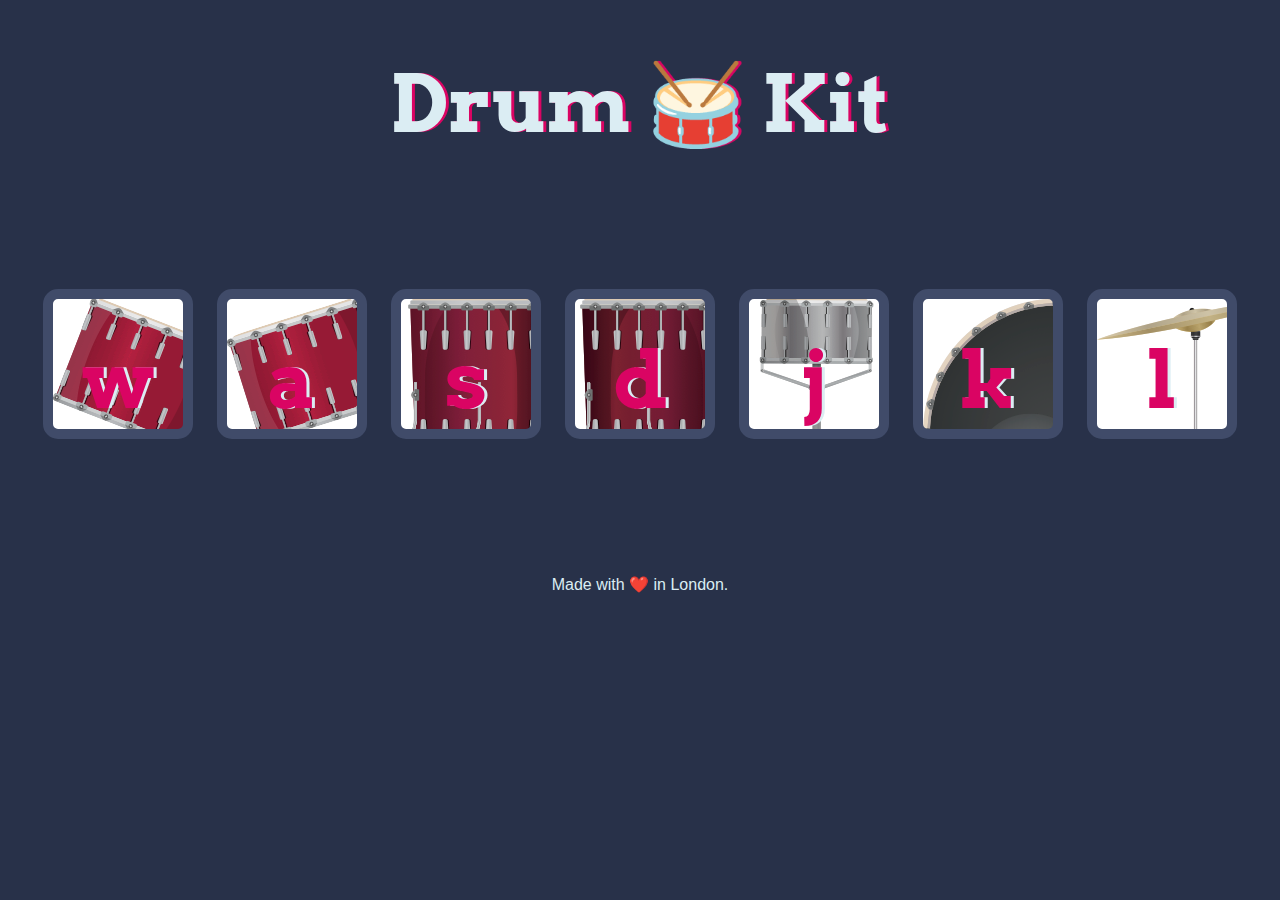
<file: Drum-kit/index.html>
<!DOCTYPE html>
<html lang="en" dir="ltr">

<head>
  <meta charset="utf-8">
  <title>Drum Kit</title>
  <link rel="stylesheet" href="styles.css">
  <link href="https://fonts.googleapis.com/css?family=Arvo" rel="stylesheet">
</head>

<body>

  <h1 id="title">Drum 🥁 Kit</h1>
  <div class="set">
    <button class="w drum">w</button>
    <button class="a drum">a</button>
    <button class="s drum">s</button>
    <button class="d drum">d</button>
    <button class="j drum">j</button>
    <button class="k drum">k</button>
    <button class="l drum">l</button>
  </div>

<script src="index.js" charset="utf-8"></script>


  <footer>
    Made with ❤️ in London.
  </footer>
</body>

</html>
</file>
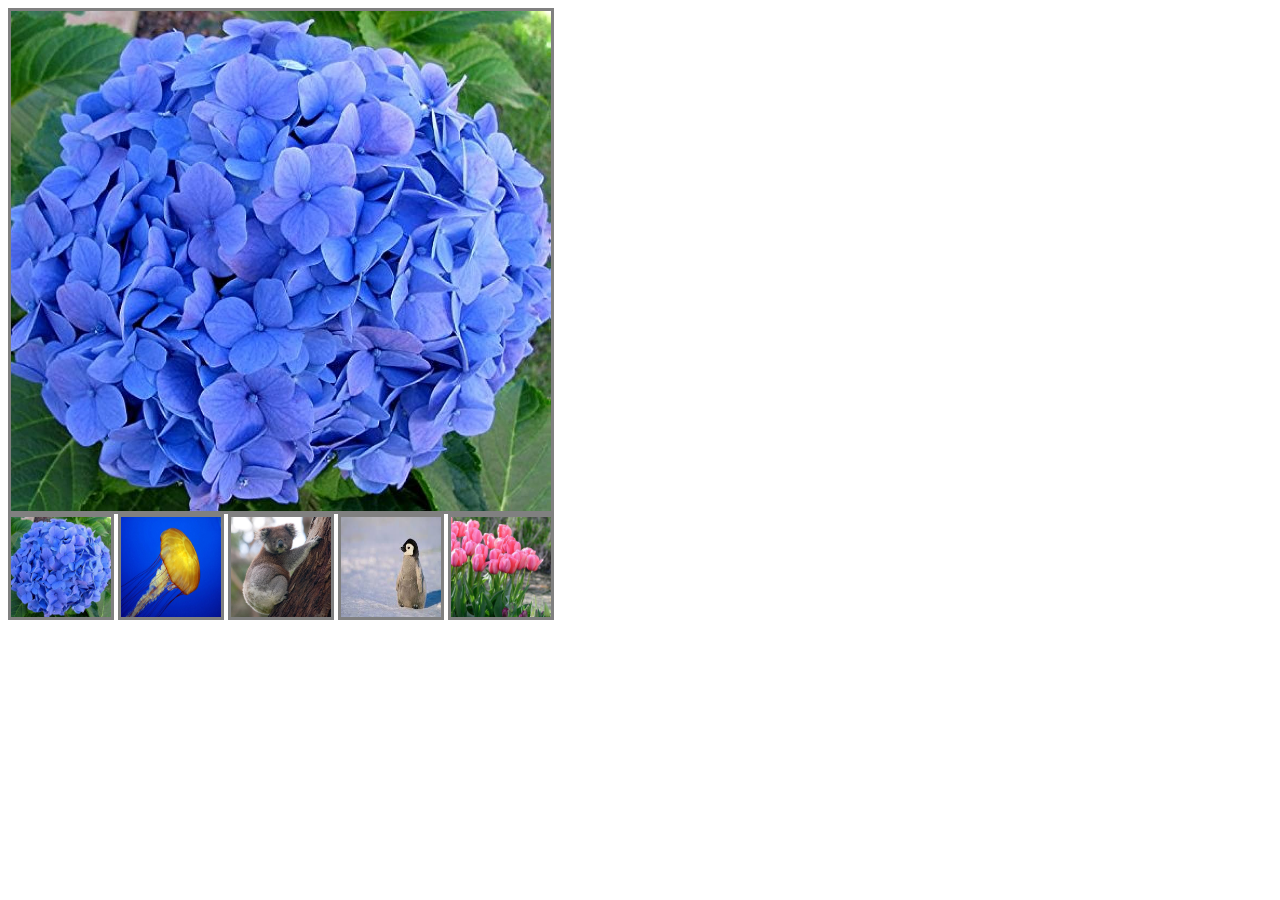
<file: bootstrap/gallery.html>
<html>
<head>
    <style type="text/css">
        .imgStyle
        {
            width:100px;
            height:100px;
            border:3px solid grey;
        }
    </style>
</head>
<body>
    <img id="mainImage" style="border:3px solid grey" src="Images/hydrangeas.jpg" height="500px" width="540x"/>
    <br />
    <div id="divId" onclick="changeImageOnClick(event)">
        <img class="imgStyle" src="Images/hydrangeas.jpg" />

        <img class="imgStyle" src="Images/Jellyfish.jpg" />
        <img class="imgStyle" src="Images/koala.jpg" />
        <img class="imgStyle" src="Images/penguins.jpeg" />
        <img class="imgStyle" src="Images/tulips.jpg" />
    </div>
    <script type="text/javascript">

        var images = document.getElementById("divId") .getElementsByTagName("img");

        for (var i = 0; i < images.length; i++)
        {
            images[i].onmouseover = function ()
            {
                this.style.cursor = 'hand';
                this.style.borderColor = 'red';
            }
            images[i].onmouseout = function ()
            {
                this.style.cursor = 'pointer';
                this.style.borderColor = 'grey';
            }
        }

        function changeImageOnClick(event)
        {
            event = event || window.event;
            var targetElement = event.target || event.srcElement;

            if (targetElement.tagName == "IMG")
            {
                mainImage.src = targetElement.getAttribute("src");
            }
        }
    </script>
</body>
</html>
</file>
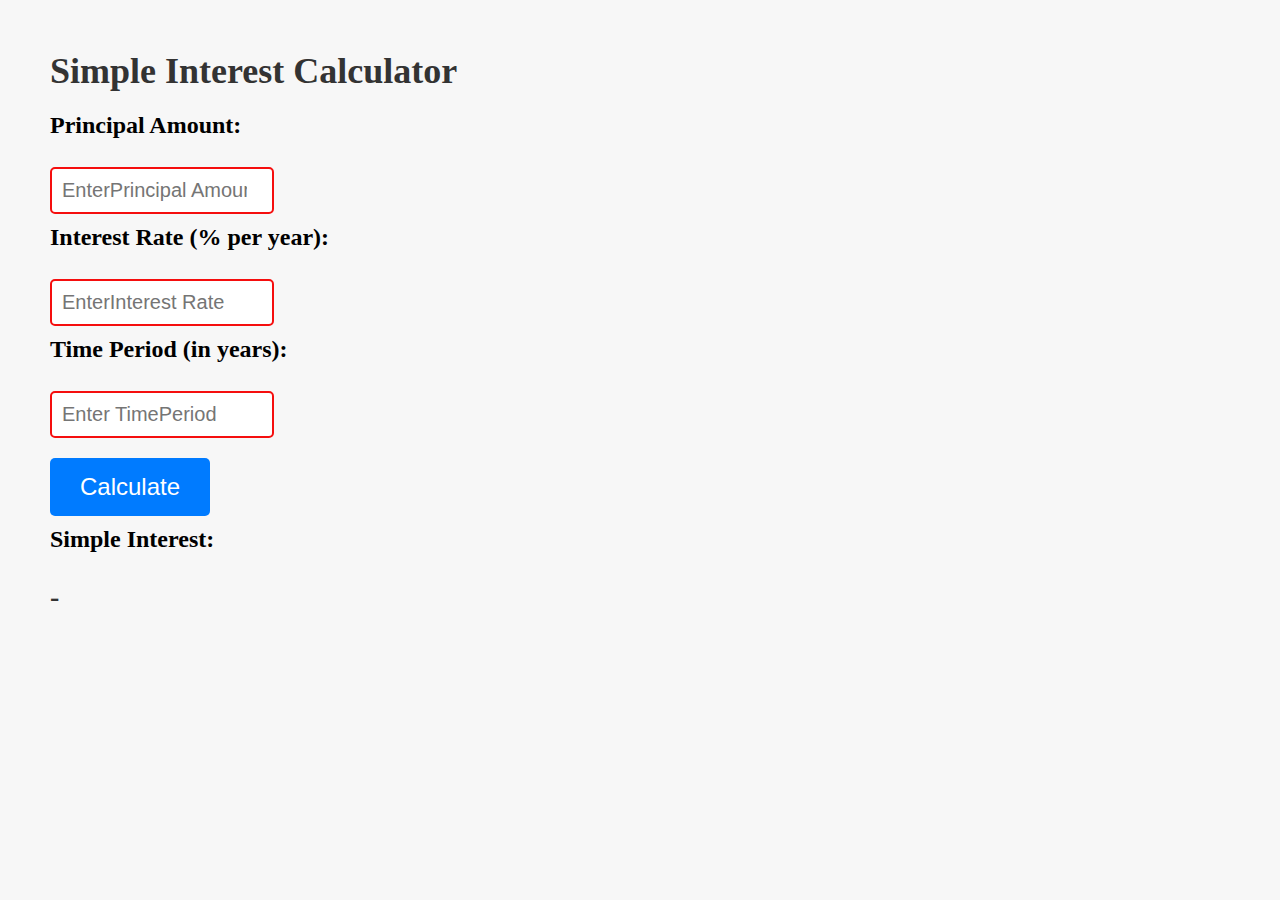
<file: bootstrap/si.html>
<!DOCTYPE html>
<html>
  <head>
    <title>Simple Interest Calculator</title>
    <style>
      body {
        font-family: "italic", inherit;
        background-color: #f7f7f7;
        margin: 50px;
      }
      h1 {
        color: #333;
        font-size: 36px;
        margin-bottom: 20px;
      }
      label {
        font-weight: bold;
        font-size: 24px;
        display: block;
        margin: 10px 0;
      }
      input[type="number"] {
        width: 200px;
        padding: 10px;
        border: 2px solid #f50e0e;
        border-radius: 5px;
        font-size: 20px;
      }
      button {
        padding: 15px 30px;
        background-color: #007bff;
        color: #fff;
        border: none;
        border-radius: 5px;
        font-size: 24px;
        cursor: pointer;
        margin-top: 20px;
      }
      #result {
        font-size: 28px;
        font-weight: bold;
        color: #333;
        margin-top: 20px;
      }
    </style>
  </head>
  <body>
    <h1>Simple Interest Calculator</h1>
    <label for="principal">Principal Amount:</label>
    <br />
    <input
      type="number"
      id="principal"
      placeholder="Enter
Principal Amount"
    />
    <br />
    <label for="rate">Interest Rate (% per year):</label>
    <br />
    <input
      type="number"
      id="rate"
      placeholder="Enter
Interest Rate"
    />
    <br />
    <label for="time">Time Period (in years):</label>
    <br />
    <input
      type="number"
      id="time"
      placeholder="Enter Time
Period"
    />
    <br />
    <button onclick="calculateInterest()">Calculate</button>
    <br />
    <label for="result">Simple Interest:</label>
    <br />
    <span id="result">-</span>
    <script>
       function calculateInterest() {
       // Get the input values
       const principal = parseFloat(document.getElementById("principal").value);
       const rate = parseFloat(document.getElementById("rate").value);
       const time = parseFloat(document.getElementById("time").value);
       // Calculate simple interest
       const interest = (principal * rate * time) / 100;
       // Display the result
       document.getElementById("result").textContent = "Simple Interest: " + interest.toFixed(2);
      }
    </script>
  </body>
</html>
</file>
<file: Drum-kit/styles.css>
body {
  text-align: center;
  background-color: #283149;
}

h1 {
  font-size: 5rem;
  color: #DBEDF3;
  font-family: "Arvo", cursive;
  text-shadow: 3px 0 #DA0463;

}

footer {
  color: #DBEDF3;
  font-family: sans-serif;
}

.w {
  background-image: url("images/tom1.png"); 
}

.a {
  background-image: url("images/tom2.png"); 
}

.s {
  background-image: url("images/tom3.png"); 
}

.d {
  background-image: url("images/tom4.png"); 
}

.j {
  background-image: url("images/snare.png"); 
}

.k {
  background-image: url("images/kick.png"); 
}

.l {
  background-image: url("images/crash.png"); 
}

.set {
  margin: 10% auto;
}

.game-over {
  background-color: red;
  opacity: 0.8;
}

.pressed {
  box-shadow: 0 3px 4px 0 #DBEDF3;
  opacity: 0.5;
}

.red {
  color: red;
}

.drum {
  outline: none;
  border: 10px solid #404B69;
  font-size: 5rem;
  font-family: 'Arvo', cursive;
  line-height: 2;
  font-weight: 900;
  color: #DA0463;
  text-shadow: 3px 0 #DBEDF3;
  border-radius: 15px;
  display: inline-block;
  width: 150px;
  height: 150px;
  text-align: center;
  margin: 10px;
  background-color: white;
}
</file>
